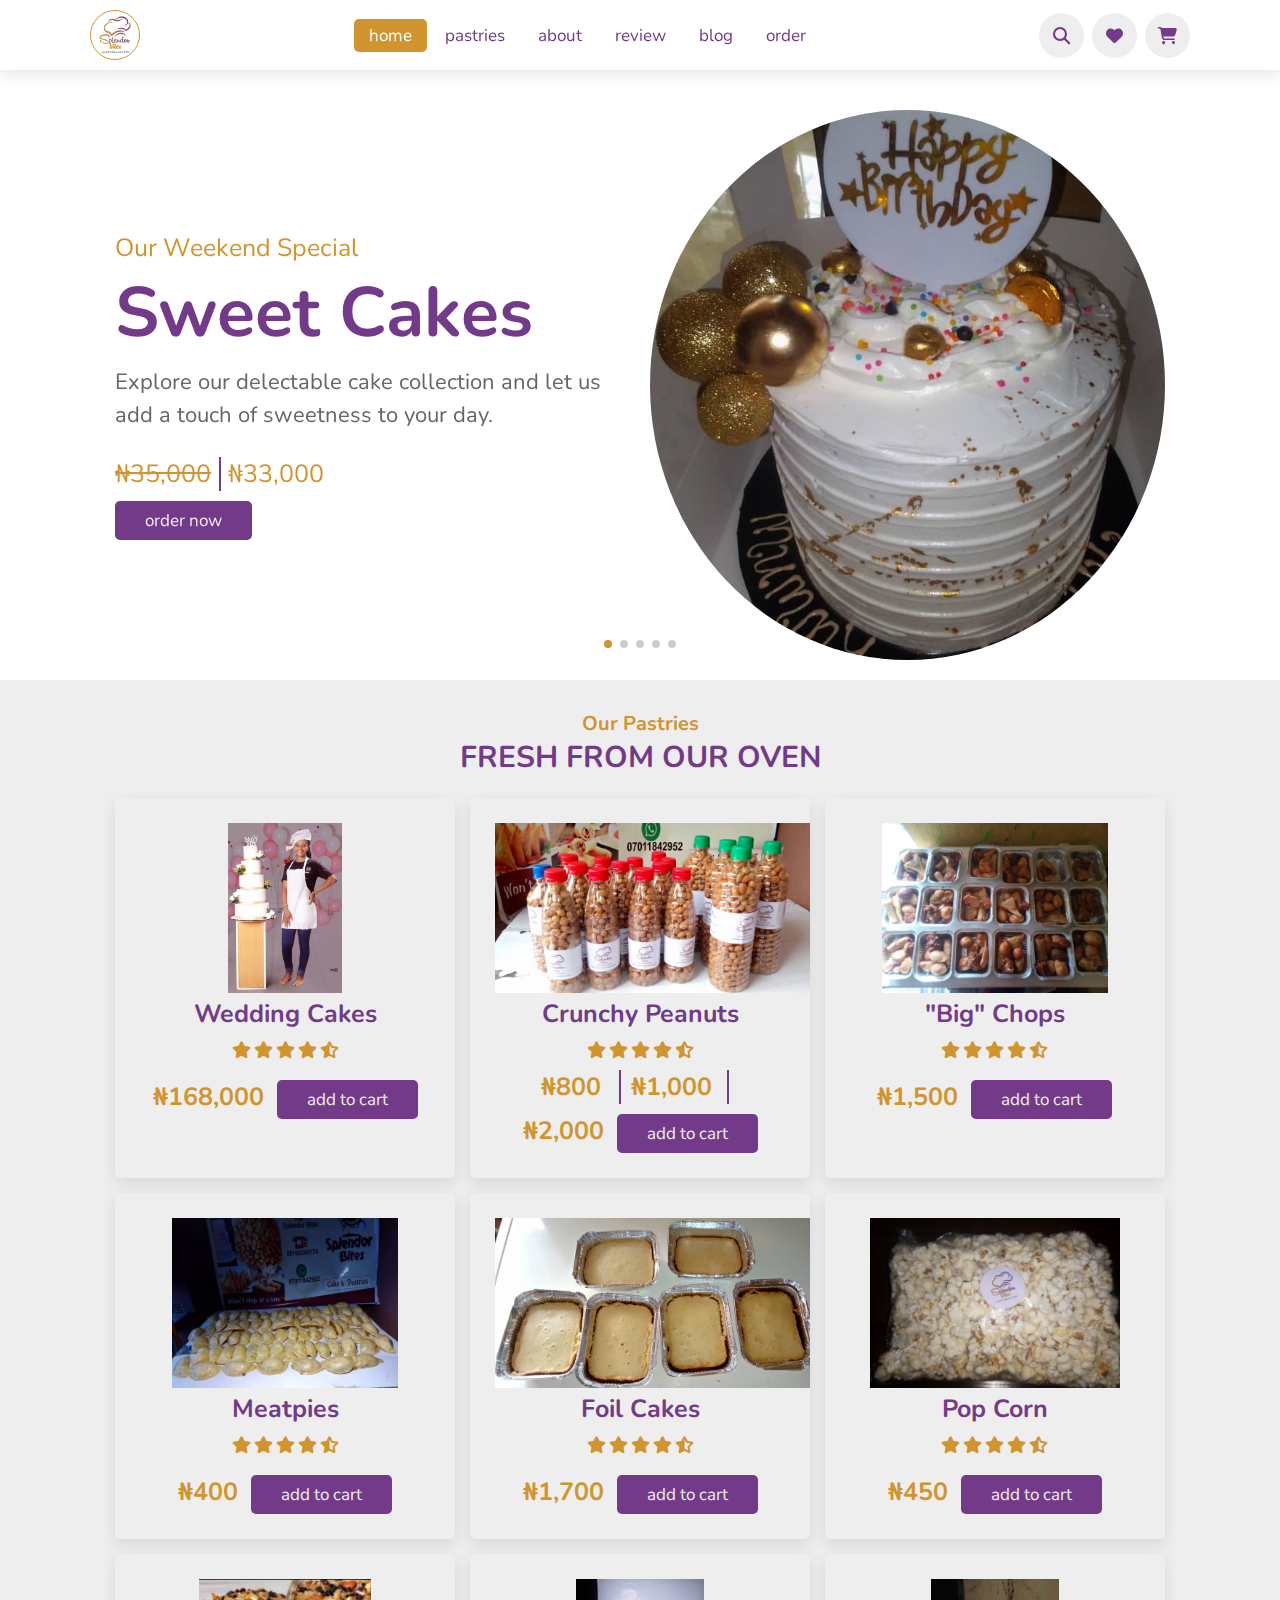
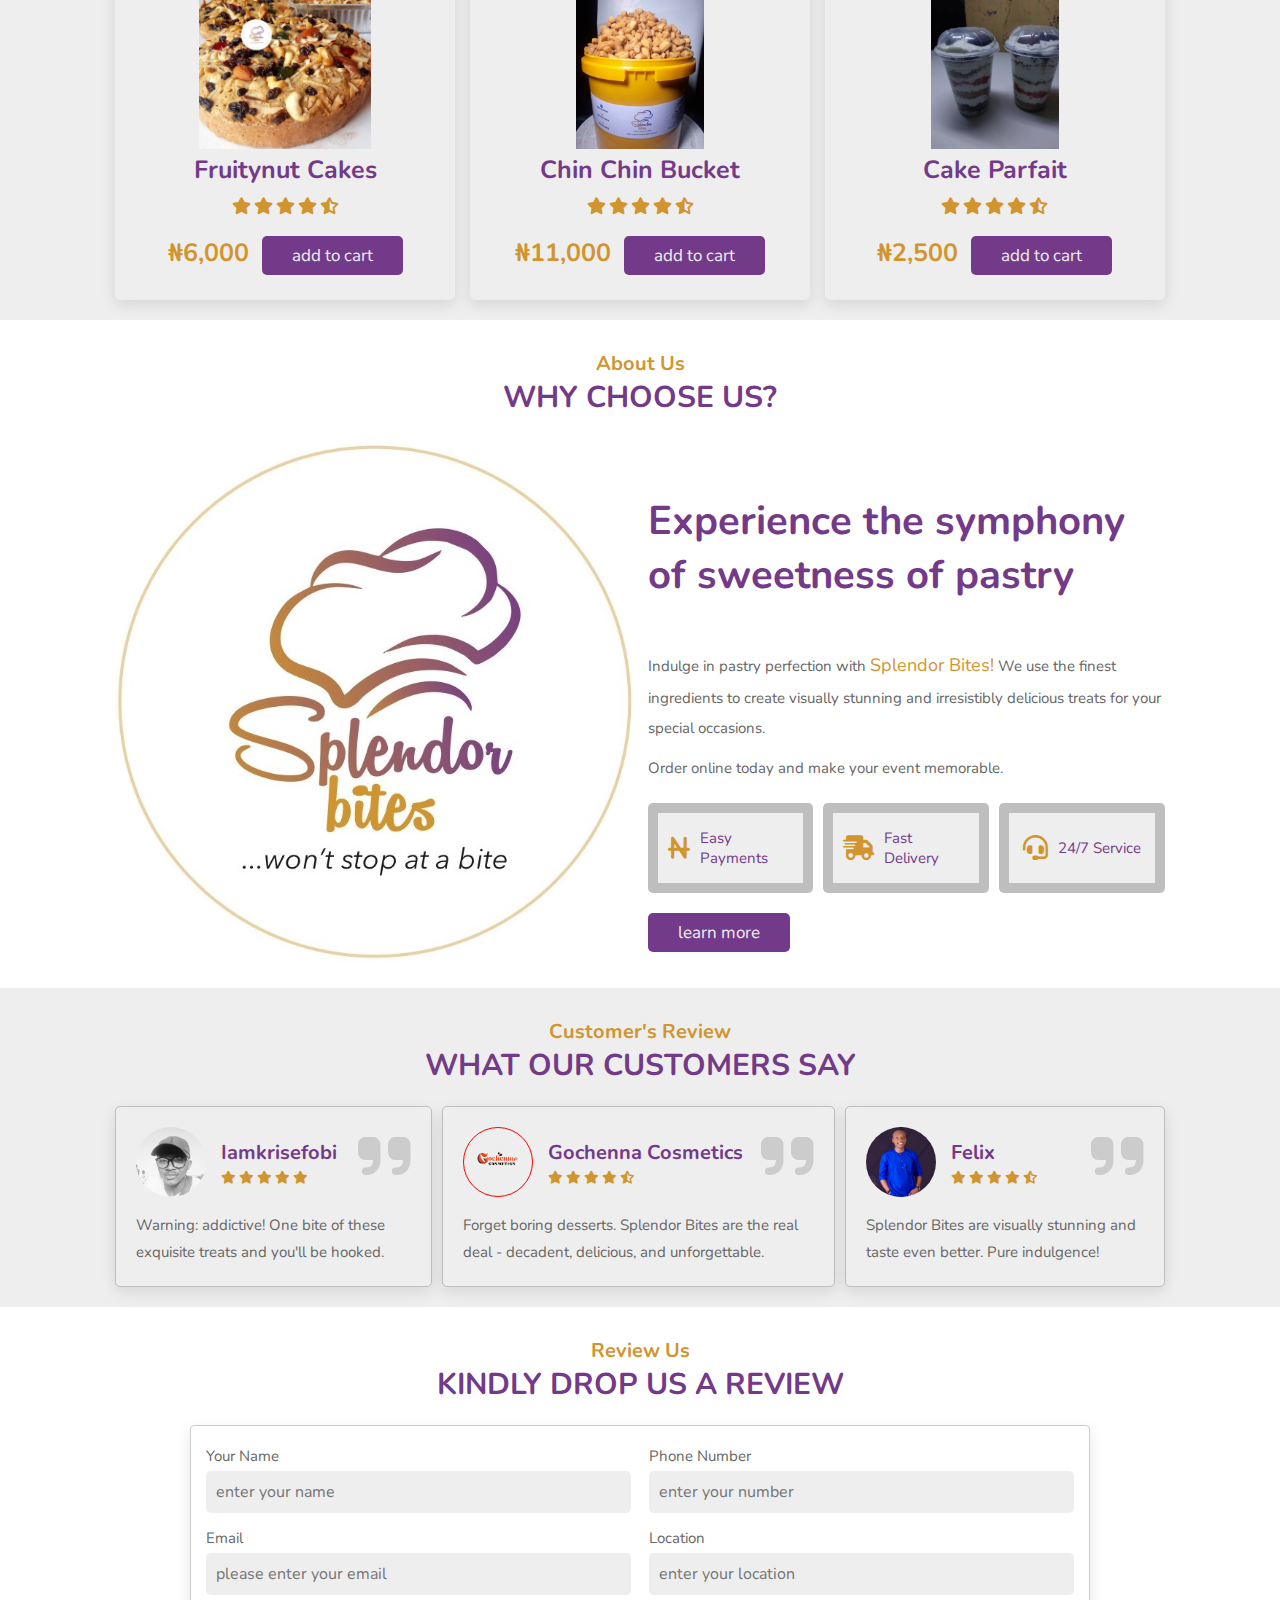
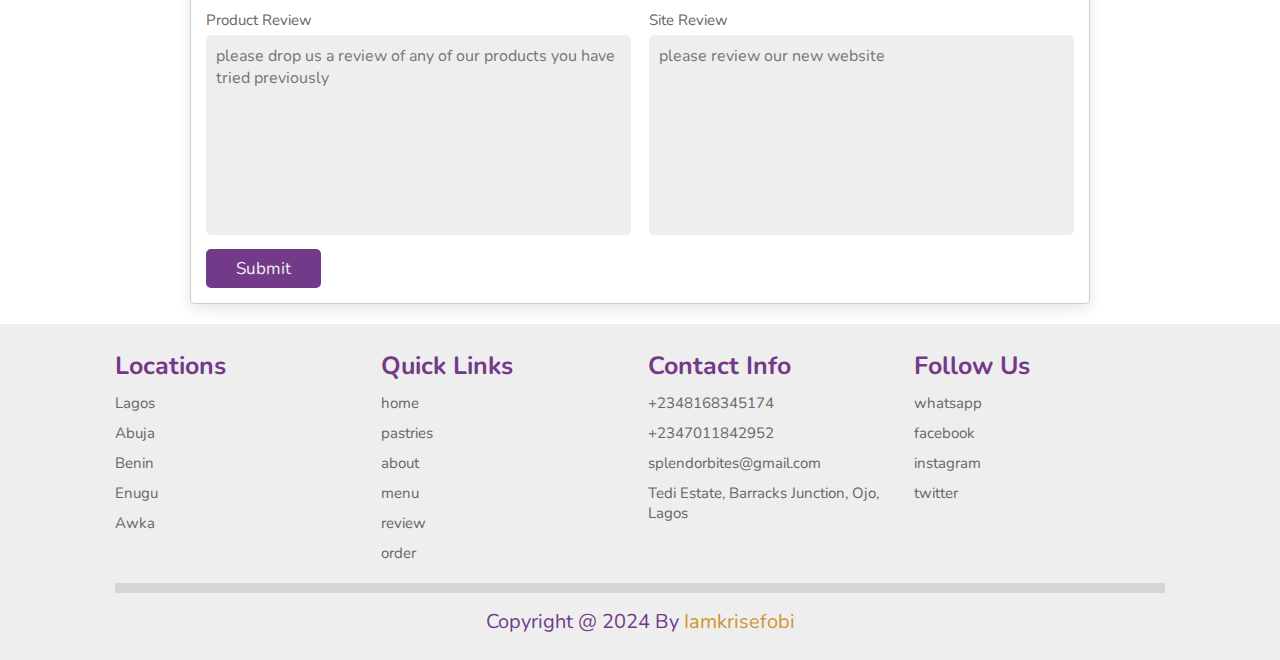
<file: index.html>
<!DOCTYPE html>
<html lang="en">
  <head>
    <meta charset="UTF-8" />
    <meta http-equiv="X-UA-Compatible" content="IE=edge" />
    <meta name="viewport" content="width=device-width, initial-scale=1.0" />
    <title>Splendor Bites</title>

    <!-- swiper js css cdn link -->
    <link
      rel="stylesheet"
      href="https://cdn.jsdelivr.net/npm/swiper@9/swiper-bundle.min.css"
    />

    <!-- font awesome cdn link -->
    <link
      rel="stylesheet"
      href="https://cdnjs.cloudflare.com/ajax/libs/font-awesome/6.4.0/css/all.min.css"
    />

    <!-- main css file link -->
    <link rel="stylesheet" href="css/styles.css" />
  </head>

  <body>
    <!-- header section starts -->
    <header>
      <!-- <a href="#" class="logo"><img src="images/splendor_logo.jpg" alt="splendor_logo"></a> -->
      <a href="#" class="logo"></a>

      <nav class="navbar">
        <a class="active" href="#home">home</a>
        <a href="#pastries">pastries</a>
        <a href="#about">about</a>
        <!-- <a href="#menu">menu</a> -->
        <a href="#review">review</a>
        <a href="#blog">blog</a>
        <a href="#order">order</a>
      </nav>

      <div class="icons">
        <i class="fas fa-bars" id="menu-bars"></i>
        <i class="fas fa-search" id="search-icon"></i>
        <a href="#" class="fas fa-heart"></a>
        <a href="#" class="fas fa-shopping-cart"></a>
      </div>
    </header>
    <!-- header section ends -->

    <!-- search form -->
    <form action="" id="search-form">
      <input
        type="search"
        placeholder="search here..."
        name=""
        id="search-box"
      />
      <label for="search-box" class="fas fa-search"></label>
      <i class="fas fa-times" id="close"></i>
    </form>

    <!-- home section starts -->
    <section class="home" id="home">
      <div class="swiper home-slider">
        <div class="swiper-wrapper wrapper">
          <!-- Weekend Special 1 -->
          <div class="swiper-slide slide">
            <div class="content">
              <span>our weekend special</span>
              <h3>sweet cakes</h3>
              <p>
                Explore our delectable cake collection and let us add a touch of
                sweetness to your day.
              </p>
              <div>
                <span class="home-price home-price-old">&#8358;35,000</span>
                <span class="price-separator"></span>
                <span class="home-price">&#8358;33,000</span>
              </div>
              <div><a href="#" class="btn order-btn">order now</a></div>
            </div>
            <div class="image image1">
              <!-- <img src="images/home-image1.jpg" alt=""> -->
            </div>
          </div>
          
          <!-- Weekend Special 2 -->
          <div class="swiper-slide slide">
            <div class="content">
              <span>our weekend special</span>
              <h3>hamper</h3>
              <p>
                Delight that special person on their birthday with a gift basket
                brimming with wonderful surprises.
              </p>
              <!-- <p>
                Our peanut is crunchy, rich in protein, healthy fats, various
                minerals and vitamins, Enjoy with family and friends
              </p> -->
              <!-- <p>Our peanuts are a timeless favorite, whether you're watching the game, sharing a snack with friends, or simply enjoying a moment of crunchy delight. </p> -->
              <div>
                <span class="home-price home-price-old">&#8358;48,000</span>
                <span class="price-separator"></span>
                <span class="home-price">&#8358;45,500</span>
              </div>
              <div><a href="#" class="btn order-btn">order now</a></div>
            </div>
            <div class="image image2">
              <!-- <img src="images/home-image2.jpg" alt=""> -->
            </div>
          </div>
          
          <!-- Weekend Special 3 -->
          <div class="swiper-slide slide">
            <div class="content">
              <span>our weekend special</span>
              <h3>'big' chops</h3>
              <p>
                Experience a burst of flavors in every bite with our
                irresistible 'Big' chops
              </p>
              <div>
                <span class="home-price home-price-old">&#8358;12,000</span>
                <span class="price-separator"></span>
                <span class="home-price">&#8358;10,000</span>
              </div>
              <div><a href="#" class="btn order-btn">order now</a></div>
            </div>
            <div class="image image3">
              <!-- <img src="images/home-image3.jpg" alt=""> -->
            </div>
          </div>
          
          <!-- Weekend Special 4 -->
          <div class="swiper-slide slide">
            <div class="content">
              <span>our weekend special</span>
              <h3>crunchy peanuts</h3>
              <p>
                Our peanut is crunchy, rich in protein, healthy fats, various
                minerals and vitamins, Enjoy with family and friends
              </p>
              <div>
                <span class="home-price home-price-old">&#8358;1,650</span>
                <span class="price-separator"></span>
                <span class="home-price">&#8358;1,500</span>
              </div>
              <div><a href="#" class="btn order-btn">order now</a></div>
            </div>
            <div class="image image4">
              <!-- <img src="images/home-image3.jpg" alt=""> -->
            </div>
          </div>
          
          <!-- Weekend Special 5 -->
          <div class="swiper-slide slide">
            <div class="content">
              <span>our weekend special</span>
              <h3>meatpies</h3>
              <p>
                Tender braised beef with carrots, peas, and potatoes nestled inside a golden brown flaky crust
              </p>
              <div>
                <span class="home-price home-price-old">&#8358;900</span>
                <span class="price-separator"></span>
                <span class="home-price">&#8358;700</span>
              </div>
              <div><a href="#" class="btn order-btn">order now</a></div>
            </div>
            <div class="image image5">
              <!-- <img src="images/home-image3.jpg" alt=""> -->
            </div>
          </div>
        </div>

        <div class="swiper-pagination"></div>
      </div>
    </section>
    <!-- home section ends -->

    <!-- pastries section starts -->
    <section class="pastries" id="pastries">
      <h3 class="sub-heading">our pastries</h3>
      <h1 class="heading">fresh from our oven</h1>
      <div class="box-container">
        <!-- Menu 1 -->
        <div class="box">
          <a href="#" class="fas fa-heart"></a>
          <a href="#" class="fas fa-eye"></a>
          <img src="images/products/splendor_weddingCake.jpg" alt="" />
          <!-- <span class="pastries-image">image comes here</span> -->
          <h3>wedding cakes</h3>
          <div class="stars">
            <i class="fas fa-star"></i>
            <i class="fas fa-star"></i>
            <i class="fas fa-star"></i>
            <i class="fas fa-star"></i>
            <i class="fas fa-star-half-alt"></i>
          </div>
          <span class="price">&#8358;168,000</span>
          <a href="#" class="btn">add to cart</a>
        </div>

        <!-- Menu 2 -->
        <div class="box">
          <a href="#" class="fas fa-heart"></a>
          <a href="#" class="fas fa-eye"></a>
          <img src="images/products/splendor_peanutGroup.jpg" alt="" />
          <!-- <span class="pastries-image">image comes here</span> -->
          <h3>crunchy peanuts</h3>
          <div class="stars">
            <i class="fas fa-star"></i>
            <i class="fas fa-star"></i>
            <i class="fas fa-star"></i>
            <i class="fas fa-star"></i>
            <i class="fas fa-star-half-alt"></i>
          </div>
          <span class="price">&#8358;800</span>
          <span class="price-separator"></span>
          <span class="price">&#8358;1,000</span>
          <span class="price-separator"></span>
          <span class="price">&#8358;2,000</span>
          <a href="#" class="btn">add to cart</a>
        </div>

        <!-- Menu 3 -->
        <div class="box">
          <a href="#" class="fas fa-heart"></a>
          <a href="#" class="fas fa-eye"></a>
          <img src="images/products/splendor_bigchops2.jpeg" alt="" />
          <!-- <span class="pastries-image">image comes here</span> -->
          <h3>"Big" chops</h3>
          <div class="stars">
            <i class="fas fa-star"></i>
            <i class="fas fa-star"></i>
            <i class="fas fa-star"></i>
            <i class="fas fa-star"></i>
            <i class="fas fa-star-half-alt"></i>
          </div>
          <span class="price">&#8358;1,500</span>
          <a href="#" class="btn">add to cart</a>
        </div>

        <!-- Menu 4 -->
        <div class="box">
          <a href="#" class="fas fa-heart"></a>
          <a href="#" class="fas fa-eye"></a>
          <img src="images/products/splendor_meatpieSmall.jpg" alt="" />
          <!-- <span class="pastries-image">image comes here</span> -->
          <h3>meatpies</h3>
          <div class="stars">
            <i class="fas fa-star"></i>
            <i class="fas fa-star"></i>
            <i class="fas fa-star"></i>
            <i class="fas fa-star"></i>
            <i class="fas fa-star-half-alt"></i>
          </div>
          <span class="price">&#8358;400</span>
          <a href="#" class="btn">add to cart</a>
        </div>

        <!-- Menu 5 -->
        <div class="box">
          <a href="#" class="fas fa-heart"></a>
          <a href="#" class="fas fa-eye"></a>
          <img src="images/products/splendor_foilcakes.jpg" alt="" />
          <!-- <span class="pastries-image">image comes here</span> -->
          <h3>foil cakes</h3>
          <div class="stars">
            <i class="fas fa-star"></i>
            <i class="fas fa-star"></i>
            <i class="fas fa-star"></i>
            <i class="fas fa-star"></i>
            <i class="fas fa-star-half-alt"></i>
          </div>
          <span class="price">&#8358;1,700</span>
          <a href="#" class="btn">add to cart</a>
        </div>

        <!-- Menu 6 -->
        <div class="box">
          <a href="#" class="fas fa-heart"></a>
          <a href="#" class="fas fa-eye"></a>
          <img src="images/products/splendor_popcorn.jpg" alt="" />
          <!-- <span class="pastries-image">image comes here</span> -->
          <h3>pop corn</h3>
          <div class="stars">
            <i class="fas fa-star"></i>
            <i class="fas fa-star"></i>
            <i class="fas fa-star"></i>
            <i class="fas fa-star"></i>
            <i class="fas fa-star-half-alt"></i>
          </div>
          <span class="price">&#8358;450</span>
          <a href="#" class="btn">add to cart</a>
        </div>

        <!-- Menu 7 -->
        <div class="box">
          <a href="#" class="fas fa-heart"></a>
          <a href="#" class="fas fa-eye"></a>
          <img src="images/products/splendor_fruitcakesLarge.jpg" alt="" />
          <h3>fruitynut cakes</h3>
          <div class="stars">
            <i class="fas fa-star"></i>
            <i class="fas fa-star"></i>
            <i class="fas fa-star"></i>
            <i class="fas fa-star"></i>
            <i class="fas fa-star-half-alt"></i>
          </div>
          <span class="price">&#8358;6,000</span>
          <a href="#" class="btn">add to cart</a>
        </div>

        <!-- Menu 8 -->
        <div class="box">
          <a href="#" class="fas fa-heart"></a>
          <a href="#" class="fas fa-eye"></a>
          <img src="images/products/splendor_chinchinBucket.jpg" alt="" />
          <!-- <span class="pastries-image">image comes here</span> -->
          <h3>chin chin bucket</h3>
          <div class="stars">
            <i class="fas fa-star"></i>
            <i class="fas fa-star"></i>
            <i class="fas fa-star"></i>
            <i class="fas fa-star"></i>
            <i class="fas fa-star-half-alt"></i>
          </div>
          <span class="price">&#8358;11,000</span>
          <a href="#" class="btn">add to cart</a>
        </div>

        <!-- Menu 9 -->
        <div class="box">
          <a href="#" class="fas fa-heart"></a>
          <a href="#" class="fas fa-eye"></a>
          <img src="images/products/splendor_parfait.jpg" alt="" />
          <!-- <span class="pastries-image">image comes here</span> -->
          <h3>cake parfait</h3>
          <div class="stars">
            <i class="fas fa-star"></i>
            <i class="fas fa-star"></i>
            <i class="fas fa-star"></i>
            <i class="fas fa-star"></i>
            <i class="fas fa-star-half-alt"></i>
          </div>
          <span class="price">&#8358;2,500</span>
          <a href="#" class="btn">add to cart</a>
        </div>
      </div>
    </section>
    <!-- pastries section ends -->

    <!-- about us starts -->
    <section class="about" id="about">
      <h3 class="sub-heading">about us</h3>
      <h1 class="heading">why choose us?</h1>

      <div class="row">
        <div class="image">
          <img src="images/splendor_logo.jpg" alt="" />
        </div>

        <div class="content">
          <h3>Experience the symphony of sweetness of pastry</h3>
          <p>
            Indulge in pastry perfection with <span class="brand-name">Splendor Bites!</span> We use the finest ingredients to create visually stunning and irresistibly delicious treats for your special occasions. 
          </p>
          <p>
            Order online today and make your event memorable.
          </p>
          <div class="icons-container">
            <div class="icons">
              <i class="fas fa-naira-sign"></i>
              <span>easy payments</span>
            </div>
            <div class="icons">
              <i class="fas fa-shipping-fast"></i>
              <span>fast delivery</span>
            </div>
            <div class="icons">
              <i class="fas fa-headset"></i>
              <span>24/7 service</span>
            </div>
          </div>
          <a href="#" class="btn">learn more</a>
        </div>
      </div>
    </section>
    <!-- about us ends -->

    <!-- review section starts -->
    <section class="review" id="review">
      <h3 class="sub-heading">customer's review</h3>
      <h1 class="heading">what our customers say</h1>

      <!-- Customer Review 1 -->
      <div class="">
        <div class="slide-container">
          <div class="slide">
            <i class="fas fa-quote-right"></i>
            <div class="user">
              <img src="images/review-image1.jpg" alt="" />
              <div class="user-info">
                <h3>iamkrisefobi</h3>
                <div class="star">
                  <i class="fas fa-star"></i>
                  <i class="fas fa-star"></i>
                  <i class="fas fa-star"></i>
                  <i class="fas fa-star"></i>
                  <i class="fas fa-star"></i>
                </div>
              </div>
            </div>
            <p>
              Warning: addictive! One bite of these exquisite treats and you'll be hooked.
            </p>
          </div>
          
          <!-- Customer Review 2 -->
          <div class="slide">
            <i class="fas fa-quote-right"></i>
            <div class="user">
              <img style="border: 1px solid red;" src="images/review-gochennaCosmetics.png" alt="" />
              <div class="user-info">
                <h3>Gochenna Cosmetics</h3>
                <div class="star">
                  <i class="fas fa-star"></i>
                  <i class="fas fa-star"></i>
                  <i class="fas fa-star"></i>
                  <i class="fas fa-star"></i>
                  <i class="fas fa-star-half-alt"></i>
                </div>
              </div>
            </div>
            <p>
              Forget boring desserts. Splendor Bites are the real deal - decadent, delicious, and unforgettable.
            </p>
          </div>
          
          <!-- Customer Review 3 -->
          <div class="slide">
            <i class="fas fa-quote-right"></i>
            <div class="user">
              <img src="images/review-felix.jpg" alt="" />
              <div class="user-info">
                <h3>Felix</h3>
                <div class="star">
                  <i class="fas fa-star"></i>
                  <i class="fas fa-star"></i>
                  <i class="fas fa-star"></i>
                  <i class="fas fa-star"></i>
                  <i class="fas fa-star-half-alt"></i>
                </div>
              </div>
            </div>
            <p>
              Splendor Bites are visually stunning and taste even better. Pure indulgence!
            </p>
          </div>
          

        </div>
      </div>
    </section>
    <!-- review section ends -->

    <!-- review section starts -->
    <!-- <section class="review" id="review">
      <h3 class="sub-heading">customer's review</h3>
      <h1 class="heading">what our customers say</h1>

      <div class="swiper-container review-slider">
        <div class="swiper-wrapper">
          <div class="swiper-slide slide">
            <i class="fas fa-quote-right"></i>
            <div class="user">
              <img src="images/review-image1.jpg" alt="" />
              <div class="user-info">
                <h3>iamkrisefobi</h3>
                <div class="star">
                  <i class="fas fa-star"></i>
                  <i class="fas fa-star"></i>
                  <i class="fas fa-star"></i>
                  <i class="fas fa-star"></i>
                  <i class="fas fa-star"></i>
                </div>
              </div>
            </div>
            <p>
              Warning: addictive! One bite of these exquisite treats and you'll be hooked.
            </p>
          </div>

          <div class="swiper-slide slide">
            <i class="fas fa-quote-right"></i>
            <div class="user">
              <img src="images/review-felix.jpg" alt="" />
              <div class="user-info">
                <h3>Felix</h3>
                <div class="star">
                  <i class="fas fa-star"></i>
                  <i class="fas fa-star"></i>
                  <i class="fas fa-star"></i>
                  <i class="fas fa-star"></i>
                  <i class="fas fa-star-half-alt"></i>
                </div>
              </div>
            </div>
            <p>
              Splendor Bites are visually stunning and taste even better. Pure indulgence!
            </p>
          </div>

          <div class="swiper-slide slide">
            <i class="fas fa-quote-right"></i>
            <div class="user">
              <img src="images/review-gochenna.jpg" alt="" />
              <div class="user-info">
                <h3>Gochenna</h3>
                <div class="star">
                  <i class="fas fa-star"></i>
                  <i class="fas fa-star"></i>
                  <i class="fas fa-star"></i>
                  <i class="fas fa-star"></i>
                  <i class="fas fa-star-half-alt"></i>
                </div>
              </div>
            </div>
            <p>
              Forget boring desserts. Splendor Bites are the real deal - decadent, delicious, and unforgettable.
            </p>
          </div>
        </div>
      </div>
    </section> -->
    <!-- review section ends -->

    <!-- order section starts -->
    <section class="order" id="order">
      <h3 class="sub-heading">review us</h3>
      <h1 class="heading">Kindly drop us a review</h1>

      <!-- form using web3forms api -->
      <form action="https://api.web3forms.com/submit" // method="POST">
        <input
          type="hidden"
          name="access_key"
          value="bebd98f2-f525-4f39-aef8-01f599d1245e"
        />
        <div class="inputBox">
          <div class="input">
            <span>your name</span>
            <input type="text" name="name" placeholder="enter your name" />
          </div>
          <div class="input">
            <span>phone number</span>
            <input
              type="number"
              name="number"
              placeholder="enter your number"
            />
          </div>
        </div>
        <div class="inputBox">
          <div class="input">
            <span>email</span>
            <input
              type="email"
              name="email"
              placeholder="please enter your email"
            />
          </div>
          <div class="input">
            <span>location</span>
            <input type="text" name="location" placeholder="enter your location" />
          </div>
          <!-- <div class="input">
            <span>date and time</span>
            <input name="dateTime" type="datetime-local" />
          </div> -->
        </div>
        <!-- <div class="inputBox">
          <div class="input">
            <span>your order</span>
            <input type="text" name="order" placeholder="enter food name" />
          </div>
          <div class="input">
            <span>quantity</span>
            <input
              type="number"
              name="quantity"
              placeholder="please specify your quantity"
            />
          </div>
        </div> -->
        <div class="inputBox">
          <div class="input">
            <span>product review</span>
            <textarea
              name="product review"
              placeholder="please drop us a review of any of our products you have tried previously"
              id=""
              cols="30"
              rows="10"
            ></textarea>
          </div>
          <div class="input">
            <span>site review</span>
            <textarea
              name="site review"
              placeholder="please review our new website"
              id=""
              cols="30"
              rows="10"
            ></textarea>
          </div>
        </div>

        <input type="submit" value="submit" class="btn" />
      </form>
    </section>
    <!-- order section ends -->

    <!-- footer section starts -->
    <section class="footer">
      <div class="box-container">
        <div class="box">
          <h3>locations</h3>
          <a href="#">Lagos</a>
          <a href="#">Abuja</a>
          <a href="#">Benin</a>
          <a href="#">Enugu</a>
          <a href="#">Awka</a>
        </div>

        <div class="box">
          <h3>quick links</h3>
          <a href="#home">home</a>
          <a href="#pastries">pastries</a>
          <a href="#about">about</a>
          <a href="#menu">menu</a>
          <a href="#review">review</a>
          <a href="#order">order</a>
        </div>

        <div class="box">
          <h3>contact info</h3>
          <a href="#">+2348168345174</a>
          <a href="#">+2347011842952</a>
          <a href="#">splendorbites@gmail.com</a>
          <a href="#">Tedi Estate, Barracks Junction, Ojo, Lagos</a>
        </div>

        <div class="box">
          <h3>follow us</h3>
          <a href="#">whatsapp</a>
          <a href="#">facebook</a>
          <a href="#">instagram</a>
          <a href="#">twitter</a>
        </div>
      </div>

      <div class="credit">
        copyright @ 2024 by <a href="https://iamkrisefobi.com/" target="_blank"><span>iamkrisefobi</span></a>
      </div>
    </section>
    <!-- footer section ends -->

    <!-- loader part -->
    <!-- <div class="loader-container">
    <img src="images/loader-main.gif" alt="">
</div> -->

    <!-- swiper js js cdn link -->
    <script src="https://cdn.jsdelivr.net/npm/swiper@9/swiper-bundle.min.js"></script>

    <!-- main js file link -->
    <script src="js/index.js"></script>
  </body>
</html>
</file>
<file: css/styles.css>
@import url("https://fonts.googleapis.com/css2?family=Nunito:wght@200;300;400;600;700&display=swap");

:root {
  --color-primary: #733a89;
  --color-secondary: #d19530;
  --color-light: #666;
  --color-grey: #ccc;
  --color-verylight: #eee;
  --color-white: #fff;
  --box-shadow: 0 0.5rem 1.5rem rgba(0, 0, 0, 0.1);
}

* {
  font-family: "Nunito", sans-serif;
  margin: 0;
  padding: 0;
  box-sizing: border-box;
  text-decoration: none;
  outline: none;
  border: none;
  text-transform: capitalize;
  transition: all 0.2s linear;
  /* border: 1px solid red; */
}

p,
a {
  text-transform: none;
}

a {
}

html {
  font-size: 62.5%;
  overflow-x: hidden;
  scroll-padding-top: 5.5rem;
  scroll-behavior: smooth;
}

section {
  padding: 2rem 9%;
}

section:nth-child(even) {
  background: var(--color-verylight);
  /* background: blue; */
}

.sub-heading {
  text-align: center;
  color: var(--color-secondary);
  font-size: 2rem;
  padding-top: 1rem;
}

.heading {
  text-align: center;
  color: var(--color-primary);
  font-size: 3rem;
  padding-bottom: 2rem;
  text-transform: uppercase;
}

.btn {
  margin-top: 1rem;
  display: inline-block;
  font-size: 1.7rem;
  color: var(--color-verylight);
  background-color: var(--color-primary);
  border-radius: 0.5rem;
  cursor: pointer;
  padding: 0.8rem 3rem;
}

.btn:hover {
  background: var(--color-secondary);
  letter-spacing: 0.1rem;
}

/* .order-btn:hover {
    background: var(--color-secondary);
    letter-spacing: .1rem;
} */

/* header section */
header {
  position: fixed;
  top: 0;
  left: 0;
  right: 0;
  background: var(--color-white);
  /* background: yellow; */
  padding: 1rem 7%;
  display: flex;
  align-items: center;
  justify-content: space-between;
  z-index: 1000;
  box-shadow: var(--box-shadow);
  /* height: 50px; */
}

header .logo {
  /* font-size: 2.5rem; */
  width: 5rem;
  height: 5rem;
  border: 1px solid var(--color-secondary);
  background-size: 175%;
  background-position: center;
  overflow: hidden;
  border-radius: 50%;
  background-image: url(../images/splendor_logo1.jpg);
  margin: 0;
}

/* header .logo img {
    border-radius: 50%;
    padding: 0;
} */

header .navbar a {
  font-size: 1.7rem;
  border-radius: 0.5rem;
  padding: 0.5rem 1.5rem;
  color: var(--color-primary);
}

header .navbar a.active,
header .navbar a:hover {
  color: var(--color-white);
  background: var(--color-secondary);
}

header .icons i,
header .icons a {
  cursor: pointer;
  margin-left: 0.5rem;
  height: 4.5rem;
  line-height: 4.5rem;
  width: 4.5rem;
  text-align: center;
  font-size: 1.7rem;
  color: var(--color-primary);
  border-radius: 50%;
  background: var(--color-verylight);
}

header .icons i:hover,
header .icons a:hover {
  color: var(--color-white);
  background: var(--color-secondary);
  transform: rotate(360deg);
}

header .icons #menu-bars {
  display: none;
}

#search-form {
  position: fixed;
  top: -110%;
  left: 0;
  height: 100%;
  width: 100%;
  z-index: 1004;
  background: rgba(0, 0, 0, 0.8);
  display: flex;
  align-items: center;
  justify-content: center;
  padding: 0 1rem;
  /* clip-path: polygon(0 0, 100% 0, 100% 0, 0 0); */
}

#search-form.active {
  top: 0;
  /* clip-path: polygon(0 0, 100% 0, 100% 100%, 0% 100%); */
}

#search-form #search-box {
  width: 50rem;
  border-bottom: 0.1rem solid var(--color-white);
  padding: 1rem 0;
  /* color: var(--color-white); */
  color: var(--color-secondary);
  font-size: 3rem;
  text-transform: none;
  background: none;
}

#search-form #search-box::placeholder {
  color: var(--color-secondary);
}

#search-form #search-box::-webkit-search-cancel-button {
  -webkit-appearance: none;
}

#search-form label {
  color: var(--color-secondary);
  cursor: pointer;
  font-size: 3rem;
}

#search-form label:hover {
  /* color: var(--color-primary); */
  transform: rotate(360deg);
}

#search-form #close {
  position: absolute;
  color: var(--color-secondary);
  cursor: pointer;
  top: 2rem;
  right: 3rem;
  font-size: 5rem;
}

/* home section */
/* This should effect changes on the price tag */
.home .btn:hover + .home-price {
  /* border: 1px solid red; */
  color: var(--color-primary);
  font-weight: bold;
}
/* stops here, to be worked on later */

.slide-container {
  display: flex;
  gap: 10px;
}

.home .home-slider .slide {
  display: flex;
  align-items: center;
  flex-wrap: wrap;
  gap: 2rem;
  padding-top: 9rem;
}

.home .home-slider .slide .content {
  flex: 1 1 45rem;
}

.home .home-slider .slide .image {
  flex: 1 1 45rem;
  width: 45rem;
  height: 55rem;
  /* border: 1px solid red; */
  /* background-image: url(../images/splendor_cakes1.jpg); */
  background-size: cover;
  background-position: center;
  overflow: hidden;
  border-radius: 50%;
}

.home .home-slider .slide .image1 {
  background-image: url(../images/products/splendor_dadscake.jpg);
  /* background-size: 100% 100%; */
  background-size: cover;
  /* background-position: 10% 25%; */
  /* width: 100%; */
}

.home .home-slider .slide .image2 {
  background-image: url(../images/products/splendor_hamper2.jpg);
  /* width: 100%; */
}

.home .home-slider .slide .image3 {
  background-image: url(../images/products/splendor_bigchops.jpg);
  /* width: 100%; */
}

.home .home-slider .slide .image4 {
  background-image: url(../images/products/splendor_peanut2.jpg);
  background-size: contain;
  /* width: 100%; */
}

.home .home-slider .slide .image5 {
  background-image: url(../images/products/splendor_meatpieLarge.jpg);
  /* width: 100%; */
}

.home .home-slider .slide .image img {
  /* width: 100%; */
  width: 40rem;
  height: 50rem;
}

.home .home-silder .slide .content .home-price,
.home .home-slider .slide .content span {
  color: var(--color-secondary);
  font-size: 2.5rem;
}

.home .home-price-old {
  text-decoration: line-through;
}

.price-separator {
  border-left: 2px solid var(--color-primary);
  margin: 0 7px 0 5px;
}

.home .home-slider .slide .content h3 {
  color: var(--color-primary);
  font-size: 7rem;
}

.home .home-slider .slide .content p {
  color: var(--color-light);
  font-size: 2.2rem;
  padding: 0.5rem 0;
  line-height: 1.5;
  margin-bottom: 2rem;
}

.swiper-pagination-bullet-active {
  background: var(--color-secondary);
}

/* pastries section */
.pastries .box-container {
  /* display: grid;
    grid-template-columns: repeat(autofit, minmax(28rem, 1fr)); */
  display: flex;
  flex-wrap: wrap;
  gap: 1.5rem;
}

.pastries .box-container .box {
  flex: 1 0 32%;
  /* width: 32%; */
  /* height: 300px; */
  height: auto;
  padding: 2.5rem;
  background: var(--color-verylight);
  border-radius: 0.5rem;
  /* border: 1rem solid rgba(0, 0, 0, .2); */
  /* border: 4px solid red; */
  box-shadow: var(--box-shadow);
  position: relative;
  overflow: hidden;
  text-align: center;
}

/* for styling pastry images */
.pastries .box-container .box .pastries-image {
  width: 100px;
  height: 100px;
  display: inline-block;
  border: 2px solid red;
}

.pastries .box-container .box .fa-heart,
.pastries .box-container .box .fa-eye {
  position: absolute;
  top: 1.5rem;
  background: var(--color-verylight);
  border-radius: 50%;
  height: 5rem;
  width: 5rem;
  line-height: 5rem;
  font-size: 2rem;
  color: var(--color-primary);
}

.pastries .box-container .box .fa-heart:hover,
.pastries .box-container .box .fa-eye:hover {
  background: var(--color-secondary);
  color: var(--color-verylight);
}

.pastries .box-container .box .fa-heart {
  right: -15rem;
}
.pastries .box-container .box .fa-eye {
  left: -15rem;
}

.pastries .box-container .box:hover .fa-heart {
  right: 1.5rem;
}
.pastries .box-container .box:hover .fa-eye {
  left: 1.5rem;
}

.pastries .box-container .box img {
  /* height: auto; */
  height: 17rem;
  /* width: 100%; */
  /* margin: 1rem 0; */
}

.pastries .box-container .box h3 {
  color: var(--color-primary);
  font-size: 2.5rem;
}

.pastries .box-container .box .stars {
  padding: 1rem 0;
}

.pastries .box-container .box .stars i {
  font-size: 1.7rem;
  color: var(--color-secondary);
}

.pastries .box-container .box span {
  color: var(--color-secondary);
  font-weight: bold;
  margin-right: 1rem;
  font-size: 2.5rem;
}

/* about us section */
.about .row {
  display: flex;
  flex-wrap: wrap;
  gap: 1.5rem;
  align-items: center;
}

.about .row .image {
  flex: 1 1 45rem;
}

.about .row .image img {
  width: 100%;
  border-radius: 50%;
}

.about .row .content {
  flex: 1 1 45rem;
}

.about .row .content h3 {
  color: var(--color-primary);
  font-size: 4rem;
  padding: 4rem 0;
  text-transform: none;
}

.about .row .content .brand-name {
  font-size: 1.8rem;
  color: var(--color-secondary);
}

.about .row .content p {
  color: var(--color-light);
  font-size: 1.5rem;
  padding: 0.5rem 0;
  line-height: 2;
  text-transform: none;
}

.about .row .content .icons-container {
  display: flex;
  gap: 1rem;
  flex-wrap: wrap;
  padding: 1rem 0;
  margin-top: 0.5rem;
}

.about .row .content .icons-container .icons {
  background: var(--color-verylight);
  border-radius: 0.5rem;
  border: 1rem solid rgba(0, 0, 0, 0.2);
  display: flex;
  align-items: center;
  justify-content: center;
  gap: 1rem;
  flex: 1 1 16rem;
  padding: 1.5rem 1rem;
}

.about .row .content .icons-container .icons i {
  font-size: 2.5rem;
  color: var(--color-secondary);
}

.about .row .content .icons-container .icons span {
  font-size: 1.5rem;
  color: var(--color-primary);
}

/* menu section */
.menu .box-container {
  display: grid;
  grid-template-columns: repeat(auto-fit, minmax(30rem, 1fr));
  gap: 1.5rem;
}

.menu .box-container .box {
  background: var(--color-verylight);
  border: 1px solid rgba(0, 0, 0, 0.2);
  border-radius: 0.5rem;
  box-shadow: var(--box-shadow);
  /* align-items: center;
    justify-content: center; */
}

.menu .box-container .box .image {
  height: 25rem;
  width: 100%;
  padding: 1.5rem;
  overflow: hidden;
  position: relative;
}

.menu .box-container .box .image img {
  height: 100%;
  width: 100%;
  border-radius: 0.5rem;
  object-fit: cover;
}

.menu .box-container .box .image .fa-heart {
  position: absolute;
  top: 2.5rem;
  right: 2.5rem;
  height: 5rem;
  width: 5rem;
  line-height: 5rem;
  text-align: center;
  font-size: 2rem;
  background: var(--color-verylight);
  border-radius: 50%;
  color: var(--color-primary);
}

.menu .box-container .box .image .fa-heart:hover {
  background: var(--color-secondary);
  color: var(--color-verylight);
}

.menu .box-container .box .content {
  padding: 2rem;
  padding-top: 0;
}

.menu .box-container .box .content .star {
  padding-bottom: 1rem;
}

.menu .box-container .box .content .star i {
  font-size: 1.7rem;
  color: var(--color-secondary);
}

.menu .box-container .box .content h3 {
  color: var(--color-primary);
  font-size: 2.5rem;
}

.menu .box-container .box .content p {
  color: var(--color-light);
  font-size: 1.6rem;
  padding: 0.5rem 0;
  line-height: 1.5;
}

.menu .box-container .box .content .price {
  color: var(--color-secondary);
  margin-left: 1rem;
  font-size: 2.5rem;
}

/* review section */
.review .slide {
  padding: 2rem;
  box-shadow: var(--box-shadow);
  border: 0.1rem solid rgba(0, 0, 0, 0.2);
  border-radius: 0.5rem;
  position: relative;
}

.review .slide .fa-quote-right {
  position: absolute;
  top: 2rem;
  right: 2rem;
  font-size: 6rem;
  color: var(--color-grey);
}

.review .slide .user {
  display: flex;
  gap: 1.5rem;
  align-items: center;
  padding-bottom: 1.5rem;
}

.review .slide .user img {
  height: 7rem;
  width: 7rem;
  border-radius: 50%;
  object-fit: cover;
}

.review .slide .user h3 {
  color: var(--color-primary);
  font-size: 2rem;
  padding-bottom: 0.5rem;
}

.review .slide .user i {
  font-size: 1.3rem;
  color: var(--color-secondary);
}

.review .slide p {
  font-size: 1.5rem;
  line-height: 1.8;
  color: var(--color-light);
}

/* order section */
.order form {
  max-width: 90rem;
  border-radius: 0.5rem;
  box-shadow: var(--box-shadow);
  border: 0.1rem solid rgba(0, 0, 0, 0.2);
  background: var(--color-white);
  padding: 1.5rem;
  margin: 0 auto;
}

.order form .inputBox {
  display: flex;
  flex-wrap: wrap;
  justify-content: space-between;
}

.order form .inputBox .input {
  width: 49%;
}

.order form .inputBox .input span {
  display: block;
  padding: 0.5rem 0;
  font-size: 1.5rem;
  color: var(--color-light);
}

.order form .inputBox .input input,
.order form .inputBox .input textarea {
  background: var(--color-verylight);
  border-radius: 0.5rem;
  padding: 1rem;
  font-size: 1.6rem;
  color: var(--color-primary);
  text-transform: none;
  margin-bottom: 1rem;
  width: 100%;
}

.order form .inputBox .input input:focus,
.order form .inputBox .input textarea:focus {
  border: 0.1rem solid var(--color-secondary);
}

.order form .inputBox .input textarea {
  height: 20rem;
  resize: none;
}

.order form .btn {
  margin-top: 0;
}

/* footer section */
.footer .box-container {
  display: grid;
  grid-template-columns: repeat(auto-fit, minmax(25rem, 1fr));
  gap: 1.5rem;
}

.footer .box-container .box h3 {
  padding: 0.5rem 0;
  font-size: 2.5rem;
  color: var(--color-primary);
}

.footer .box-container .box a {
  display: block;
  padding: 0.5rem 0;
  font-size: 1.5rem;
  color: var(--color-light);
}

.footer .box-container .box a:hover {
  color: var(--color-secondary);
  text-decoration: underline;
}

.footer .credit {
  text-align: center;
  border-top: 1rem solid rgba(0, 0, 0, 0.1);
  font-size: 2rem;
  color: var(--color-primary);
  padding: 0.5rem;
  padding-top: 1.5rem;
  margin-top: 1.5rem;
}

.footer .credit span {
  color: var(--color-secondary);
}

/* loader style */
/* .loader-container {
    position: fixed;
    top: 0; left: 0;
    height: 100%;
    width: 100%;
    z-index: 10000;
    background: var(--color-white);
    display: flex;
    align-items: center;
    justify-content: center;
    overflow: hidden;
}

.loader-container img {
    width: 35rem;
}

.loader-container.fade-out {
    top: 110%;
    opacity: 0;
} */

/* media queries */
@media (max-width: 991px) {
  html {
    font-size: 55%;
  }

  header {
    padding: 1rem 2rem;
  }

  section {
    padding: 2rem;
  }

  .pastries .box-container .box {
    flex-basis: 45%;
  }
}

/* query for mobiles to tablets */
@media (max-width: 768px) {
  header .icons #menu-bars {
    display: inline-block;
  }

  header .navbar {
    position: absolute;
    top: 100%;
    left: 0;
    right: 0;
    background: var(--color-white);
    border-top: 0.1rem solid rgba(0, 0, 0, 0.2);
    border-bottom: 0.1rem solid rgba(0, 0, 0, 0.2);
    padding: 1rem;
    clip-path: polygon(0 0, 100% 0, 100% 0, 0 0);
    overflow-x: hidden;
  }

  header .navbar.active {
    clip-path: polygon(0 0, 100% 0, 100% 100%, 0% 100%);
  }

  header .navbar a {
    display: block;
    padding: 1.5rem;
    margin: 1rem;
    font-size: 2rem;
    background: var(--color-verylight);
    text-align: center;
  }

  #search-form #search-box {
    width: 90%;
    margin: 0 1rem;
  }

  .slide-container {
    flex-direction: column;
    width: 100%;
  }

  .home .home-slider .slide .content h3 {
    font-size: 5rem;
  }

  .home .home-slider .slide .image {
    /* height: 60rem; */
    /* border: 4px solid red; */
    border-radius: 0%;
  }

  /* .home .home-slider .slide .image1, 
    .home .home-slider .slide .image2,
    .home .home-slider .slide .image3 {
        width: 50%;
        height: 100%;
        width: 50px;
        height: 60rem;
    } */

  .pastries .box-container .box {
    flex-basis: 100%;
  }
}

/* querry for mobiles */
@media (max-width: 450px) {
  html {
    font-size: 50%;
  }

  .pastries .box-container .box img {
    height: auto;
    width: 100%;
  }

  .order form .inputBox .input {
    width: 100%;
  }
}
</file>
